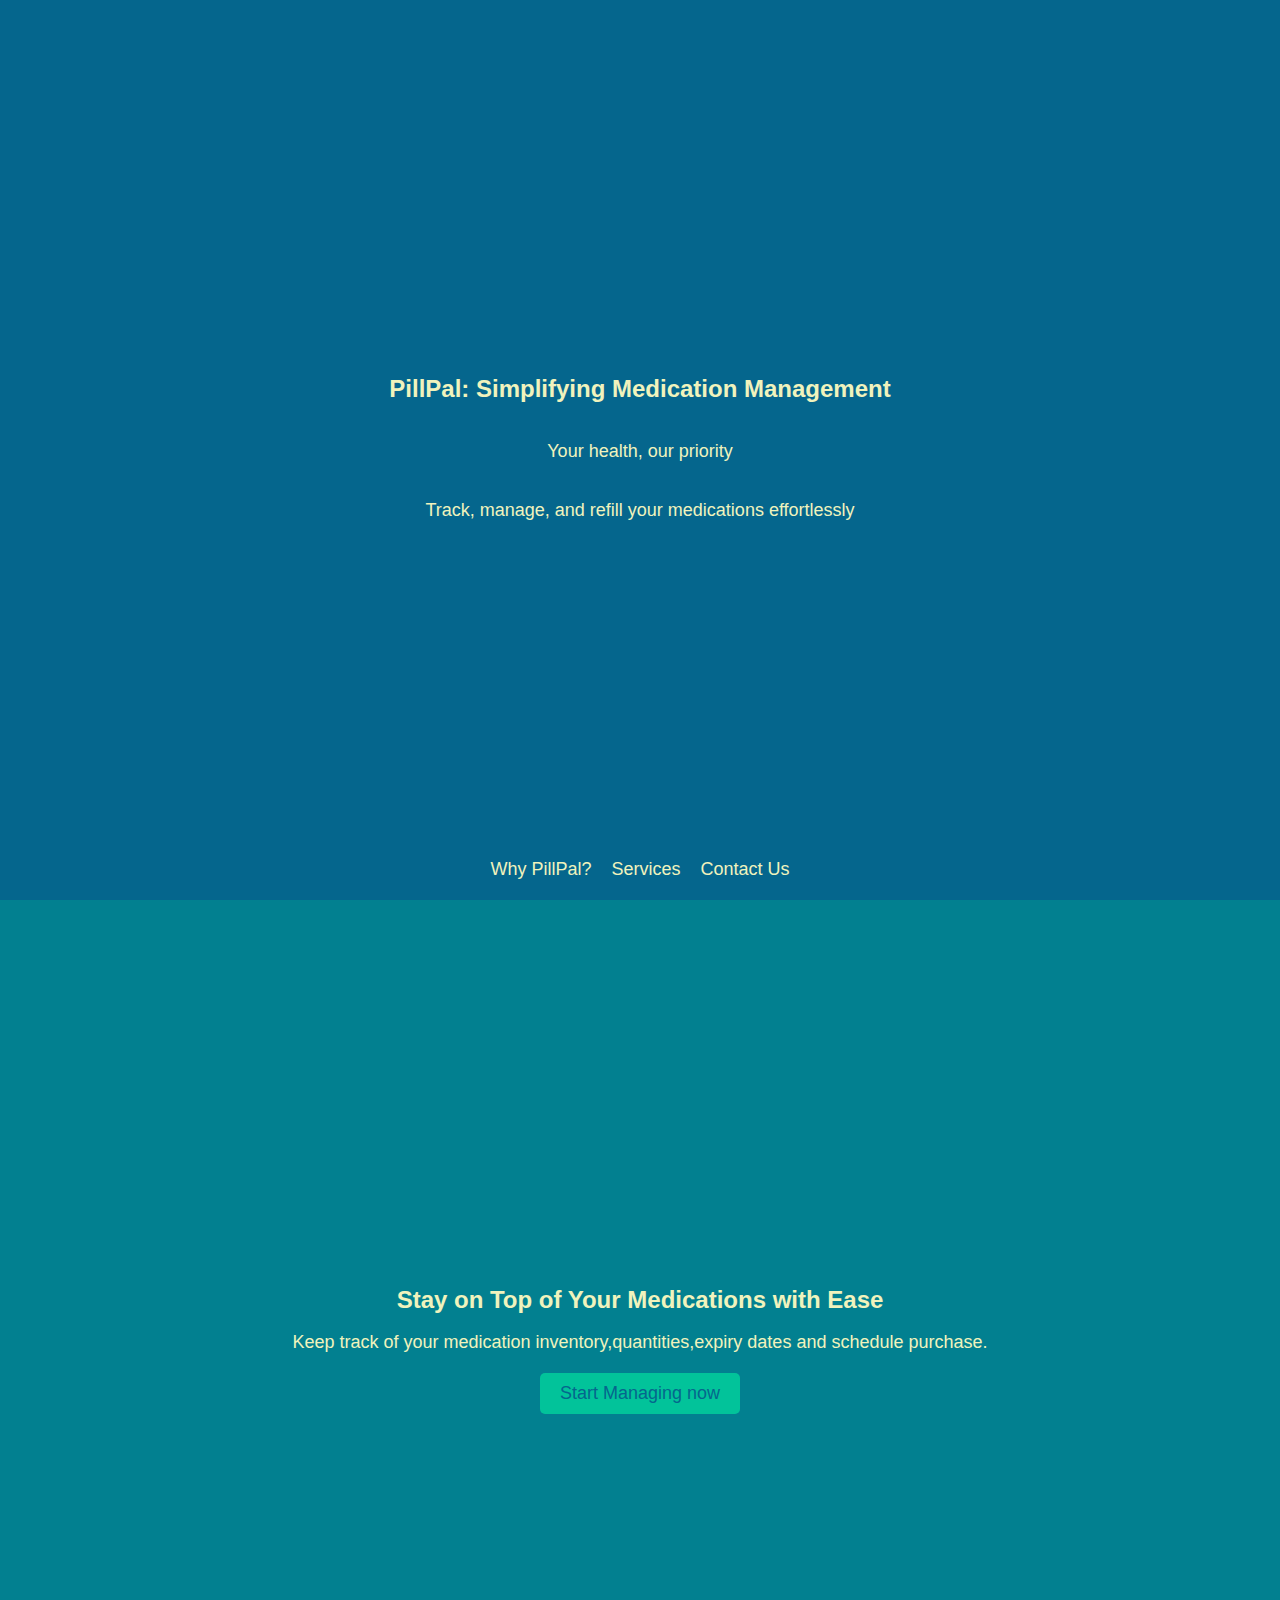
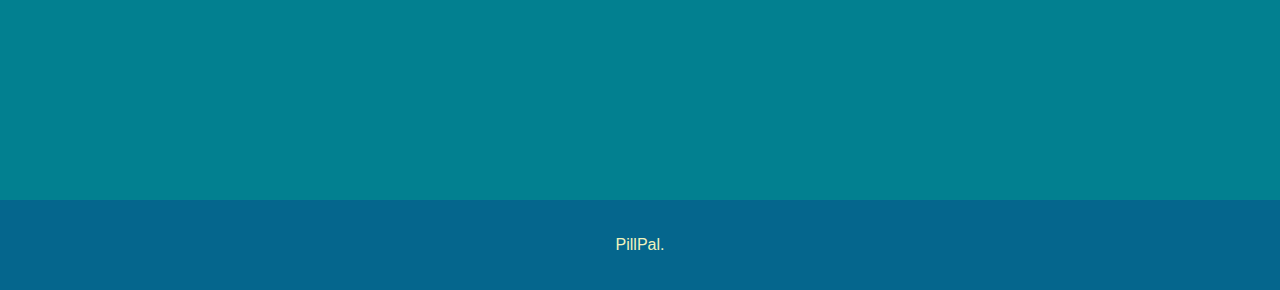
<file: dodo/template/index.html>
<!DOCTYPE html>
<html lang="en">
<head>
    <meta charset="UTF-8">
    <meta name="viewport" content="width=device-width, initial-scale=1.0">
    <title>PillPal</title>
    <link rel="stylesheet" href="styles.css">
</head>
<body>
    <main>
        <section class="content">
            <h1>PillPal: Simplifying Medication Management</h1>
            <p>Your health, our priority</p>
            <p> Track, manage, and refill your medications effortlessly</p>
            
            
            <div class="languages">
                <a href="xWhyPillPal.html">Why PillPal?</a>
                <a href="xServices.html">Services</a>
                <a href="xContact.html">Contact Us</a>
            </div>
            
        </section>
        <section class="features track-medication">
            <div class="container">
                <div class="feature">
                    <h2>Stay on Top of Your Medications with Ease</h2>
                    <p>Keep track of your medication inventory,quantities,expiry dates and schedule purchase.</p>
                    <a href="indexd.html">
                        <button class="get-started-btn">Start Managing now</button>
                    </a>
                    
                </div>
            </div>
        </section>
       
    </main>
    <footer>
        <div class="container">
            <p>PillPal.</p>
        </div>
    </footer>
    <script src="scripts.js"></script>
</body>
</html>
</file>
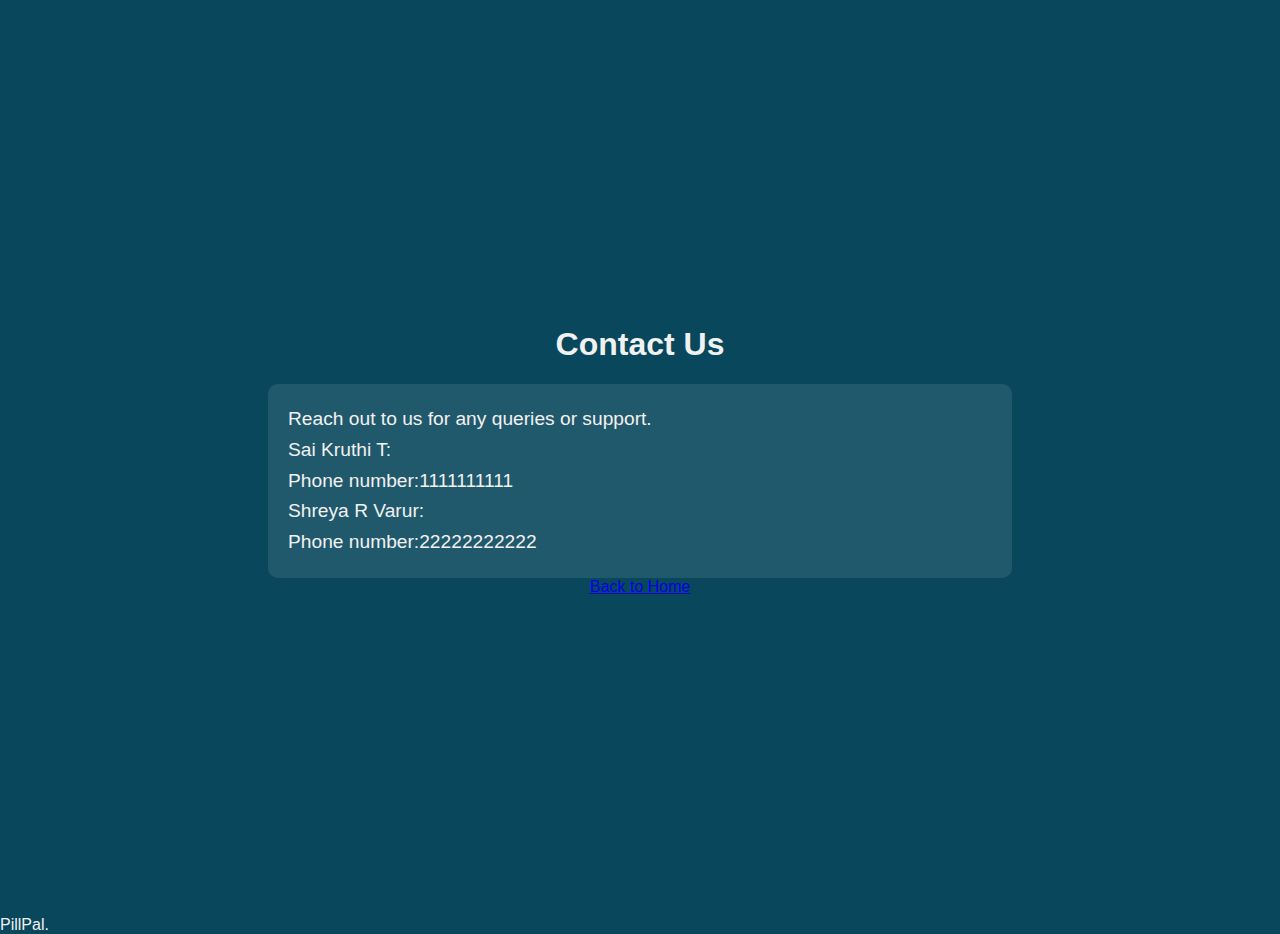
<file: dodo/template/xContact.html>
<!DOCTYPE html>
<html lang="en">
<head>
    <meta charset="UTF-8">
    <meta name="viewport" content="width=device-width, initial-scale=1.0">
    <title>Contact Us</title>
    <link rel="stylesheet" href="xStyles_Contact.css">
</head>
<body>
        <section class="contact-section">
            <h1>Contact Us</h1>

                <div class="text-box">
                    <p>Reach out to us for any queries or support.</p>
                    <p> Sai Kruthi T:</p>
                    <p> Phone number:1111111111</p>
                    <p> Shreya R Varur:</p>
                    <p> Phone number:22222222222</p>

                </div>
                
                <a href="index.html">Back to Home</a>
    
        </section>

    <footer>
        <p>PillPal.</p>
    </footer>
</body>
</html>
</file>
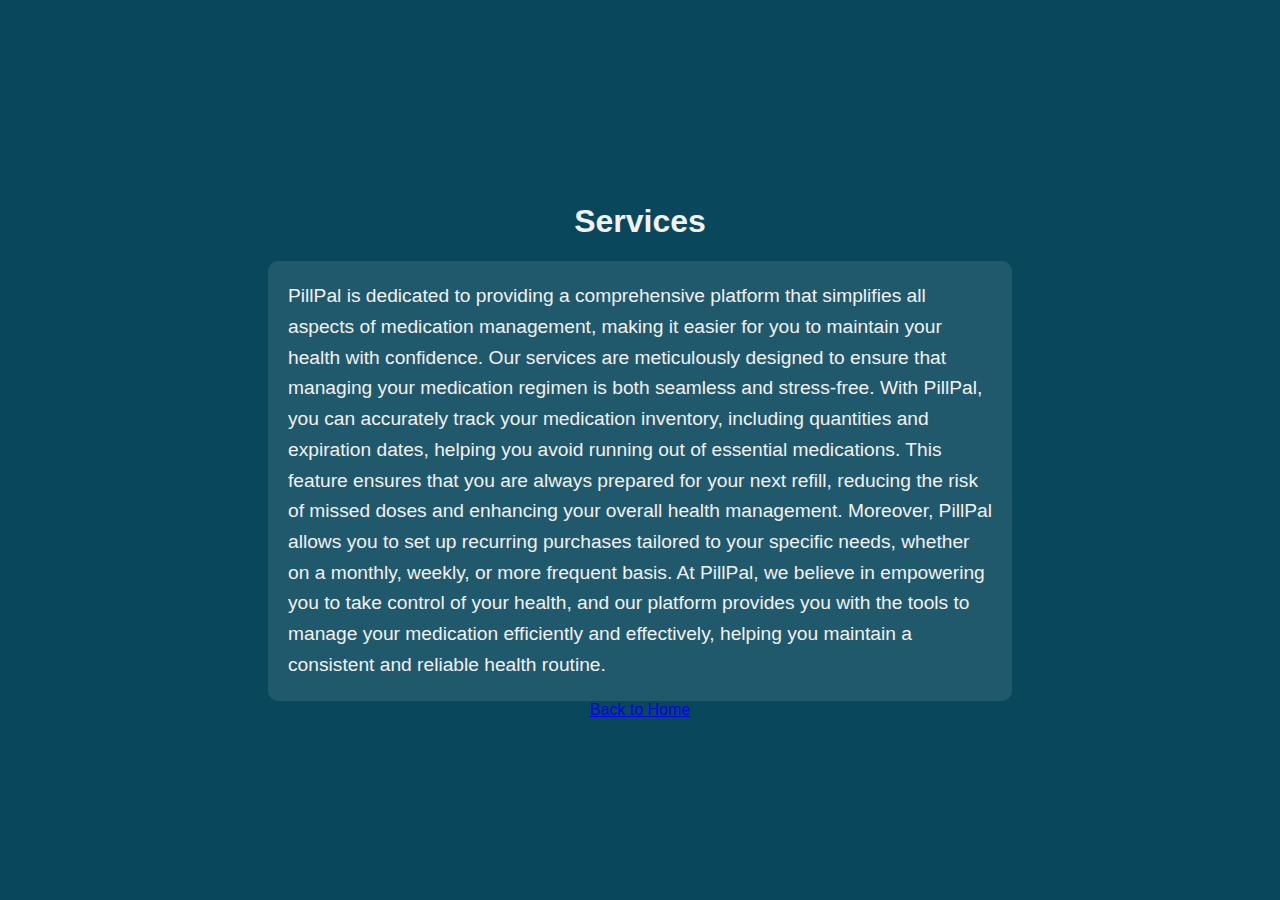
<file: dodo/template/xServices.html>
<!DOCTYPE html>
<html lang="en">
<head>
    <meta charset="UTF-8">
    <meta name="viewport" content="width=device-width, initial-scale=1.0">
    <title>Services</title>
    <link rel="stylesheet" href="xStyles_services.css">
</head>
<body>

        <section class="services-section">
            <h1>Services</h1>

             <div class="text-box">
                <p>
                    PillPal is dedicated to providing a comprehensive platform that simplifies all aspects of medication management, making it easier for you to maintain your health with confidence. 
                    Our services are meticulously designed to ensure that managing your medication regimen is both seamless and stress-free. 
                    With PillPal, you can accurately track your medication inventory, including quantities and expiration dates, helping you avoid running out of essential medications. 
                    This feature ensures that you are always prepared for your next refill, reducing the risk of missed doses and enhancing your overall health management.
                    Moreover, PillPal allows you to set up recurring purchases tailored to your specific needs, whether on a monthly, weekly, or more frequent basis.
                    At PillPal, we believe in empowering you to take control of your health, and our platform provides you with the tools to manage your medication efficiently and effectively, helping you maintain a consistent and reliable health routine.

                </p>
            </div>
            <a href="index.html">Back to Home</a>
        </section>

    
</body>
</html>
</file>
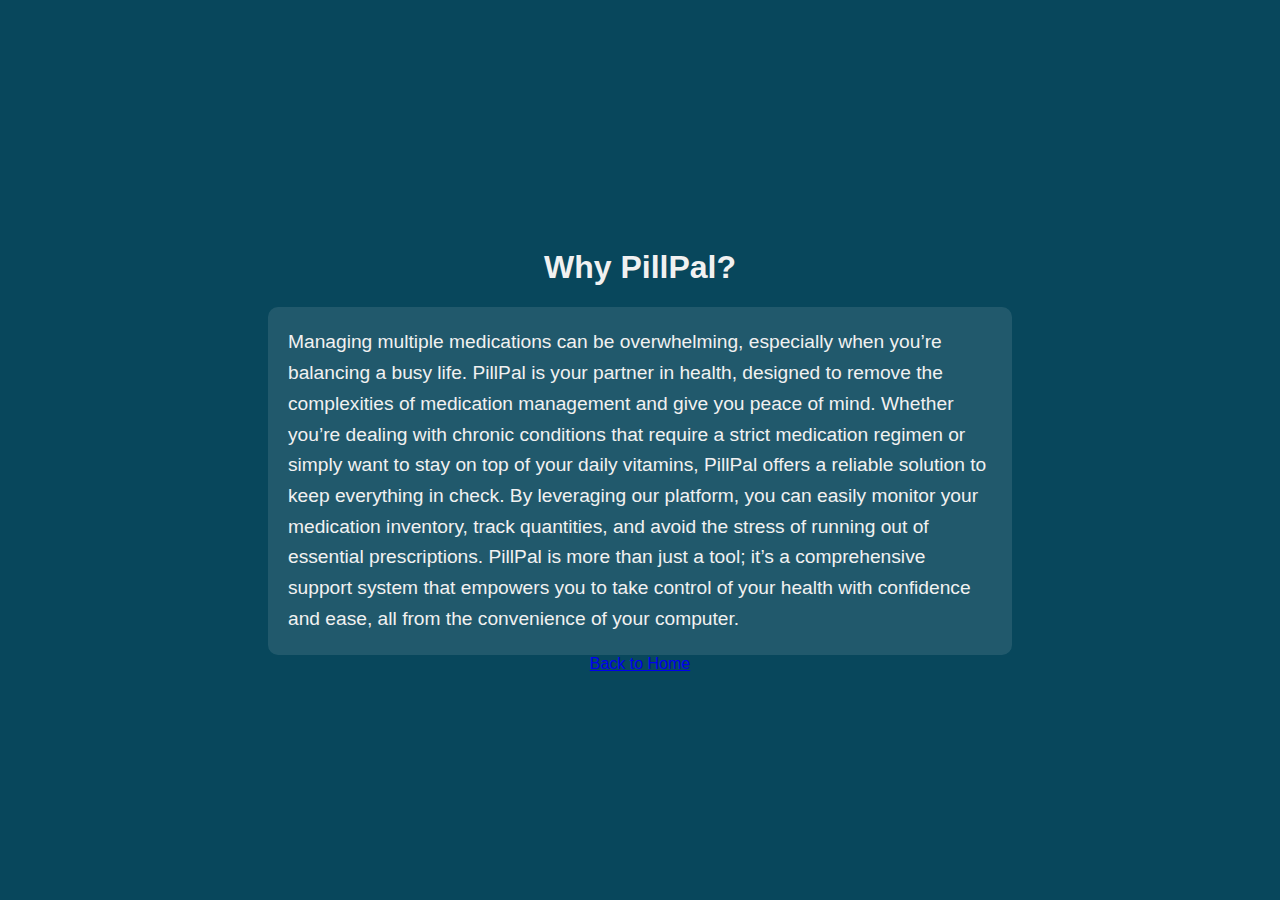
<file: dodo/template/xWhyPillPal.html>
<!DOCTYPE html>
<html lang="en">
<head>
    <meta charset="UTF-8">
    <meta name="viewport" content="width=device-width, initial-scale=1.0">
    <title>Why PillPal?</title>
    <link rel="stylesheet" href="xStyles_WhyPillPal.css">
</head>
<body>
    <section class="why-pillpal-section">
        <h1>Why PillPal?</h1>
            <div class="text-box">
                <p>
                    Managing multiple medications can be overwhelming, especially when you’re balancing a busy life.
                    PillPal is your partner in health, designed to remove the complexities of medication management and give you peace of mind.
                    Whether you’re dealing with chronic conditions that require a strict medication regimen or simply want to stay on top of your daily vitamins, PillPal offers a reliable solution to keep everything in check.
                    By leveraging our platform, you can easily monitor your medication inventory, track quantities, and avoid the stress of running out of essential prescriptions.
                    PillPal is more than just a tool; it’s a comprehensive support system that empowers you to take control of your health with confidence and ease, all from the convenience of your computer.
                </p>
            </div>
           
            <a href="index.html">Back to Home</a>

    </section>
</body>
</html>
</file>
<file: dodo/template/styles.css>
body {
    font-family: Arial, sans-serif;
    margin: 0;
    padding: 0;
    display: flex;
    flex-direction: column;
    height: 100vh;
    color: #f0f3bd;
    background-color: #05668d;
}

main {
    flex: 1;
    display: flex;
    flex-direction: column;
}

section {
    display: flex;
    flex-direction: column;
    justify-content: center;
    align-items: center;
    height: 100vh;
    padding: 20px;
    box-sizing: border-box;
}

.content {
    background-color: #05668d;
    position: relative;
}

.content h1 {
    color: #f0f3bd;
    font-size: 24px;
    margin-bottom: 20px;
}

.content p {
    color: #f0f3bd;
    font-size: 18px;
    margin-bottom: 20px;
}

.characters {
    margin-bottom: 40px;
}

.characters-img {
    width: 200px;
}

.languages {
    position: absolute;
    bottom: 20px;
    display: flex;
    gap: 20px;
}

.languages a {
    color: #f0f3bd;
    text-decoration: none;
    font-size: 18px;
}

.languages a:hover {
    text-decoration: underline;
}

.features {
    background-color: #028090;
}

.feature {
    margin: 20px;
    text-align: center;
}

.feature h2 {
    color: #f0f3bd;
    font-size: 24px;
    margin-bottom: 10px;
}

.feature p {
    color: #f0f3bd;
    font-size: 18px;
    margin-bottom: 20px;
}

.get-started-btn, .view-details-btn {
    background-color: #02c39a;
    color: #05668d;
    border: none;
    padding: 10px 20px;
    font-size: 18px;
    cursor: pointer;
    border-radius: 5px;
}

.get-started-btn:hover, .view-details-btn:hover {
    background-color: #00a896;
}

footer {
    background-color: #05668d;
    padding: 20px;
    text-align: center;
    color: #f0f3bd;
}
</file>
<file: dodo/template/xStyles_Contact.css>
body {
    font-family: Arial, sans-serif;
    margin: 0;
    padding: 0;
    background-color: #08475C;
    color: #F1F1F1;
    height: 100vh; /* Ensures the body takes the full viewport height */
    overflow: hidden; /* Prevents scrolling */
}

.contact-section {
    padding: 20px; /* Balanced padding */
    background-color: #08475C;
    display: flex;
    flex-direction: column;
    align-items: center;
    justify-content: center; /* Content starts from the top */
    height: 100vh; /* Ensure section takes full height */
    box-sizing: border-box; /* Ensure padding is included in the height */
}

.text-box {
    background-color: rgba(255, 255, 255, 0.1); /* Lightly opaque rectangle */
    padding: 20px;
    width: 60%;
    border-radius: 10px;
    color: #F1F1F1;
    box-sizing: border-box;
}

.text-box p {
    font-size: 1.2em;
    line-height: 1.6;
    margin: 0; /* Removes extra margin */
}


.back-home {
    width: 60%; /* Same width as text box */
    text-align: left;
    margin-top: 10px; /* Reduced top margin */
    position: relative;
    bottom: 0;
    left: 0; /* Positioned to bottom left */
}

.back-home a {
    font-size: 1.2em;
    color: #F1F1F1;
    text-decoration: none;
}
</file>
<file: dodo/template/xStyles_services.css>
body {
    font-family: Arial, sans-serif;
    margin: 0;
    padding: 0;
    background-color: #08475C;
    color: #F1F1F1;
    height: 100vh; /* Ensures the body takes the full viewport height */
    overflow: hidden; /* Prevents scrolling */
}
.services-section {
    padding: 20px; /* Balanced padding */
    background-color: #08475C;
    display: flex;
    flex-direction: column;
    align-items: center;
    justify-content: center; /* Content starts from the top */
    height: 100vh; /* Ensure section takes full height */
    box-sizing: border-box; /* Ensure padding is included in the height */
}
.text-box {
    background-color: rgba(255, 255, 255, 0.1); /* Lightly opaque rectangle */
    padding: 20px;
    width: 60%;
    border-radius: 10px;
    color: #F1F1F1;
    box-sizing: border-box;
}

.text-box p {
    font-size: 1.2em;
    line-height: 1.6;
    margin: 0; /* Removes extra margin */
}
.back-home {
    width: 60%; /* Same width as text box */
    text-align: left;
    margin-top: 10px; /* Reduced top margin */
    position: relative;
    bottom: 0;
    left: 0; /* Positioned to bottom left */
}

.back-home a {
    font-size: 1.2em;
    color: #F1F1F1;
    text-decoration: none;
}
</file>
<file: dodo/template/xStyles_WhyPillPal.css>
body {
    font-family: Arial, sans-serif;
    margin: 0;
    padding: 0;
    background-color: #08475C;
    color: #F1F1F1;
    height: 100vh; /* Ensures the body takes the full viewport height */
    overflow: hidden; /* Prevents scrolling */
}

.why-pillpal-section {
    padding: 20px 20px; /* Reduced top padding */
    background-color: #08475C;
    display: flex;
    flex-direction: column;
    align-items: center;
    justify-content: center;
    height: 100vh;
    box-sizing: border-box; /* Ensure padding is included in the height */
}

.text-box {
    background-color: rgba(255, 255, 255, 0.1); /* Lightly opaque rectangle */
    padding: 20px;
    width: 60%;
    border-radius: 10px;
    color: #F1F1F1;
    box-sizing: border-box;
}

.text-box p {
    font-size: 1.2em;
    line-height: 1.6;
    margin: 0; /* Removes extra margin */

}
.back-home {
    width: 60%; /* Same width as text box */
    text-align: left;
    margin-top: 10px; /* Reduced top margin */
    margin-bottom: 0;
    position: relative;
    bottom: 0;
    left: 0; /* Positioned to bottom left */
}

.back-home a {
    font-size: 1.2em;
    color: #F1F1F1;
    text-decoration: none;

}
</file>
